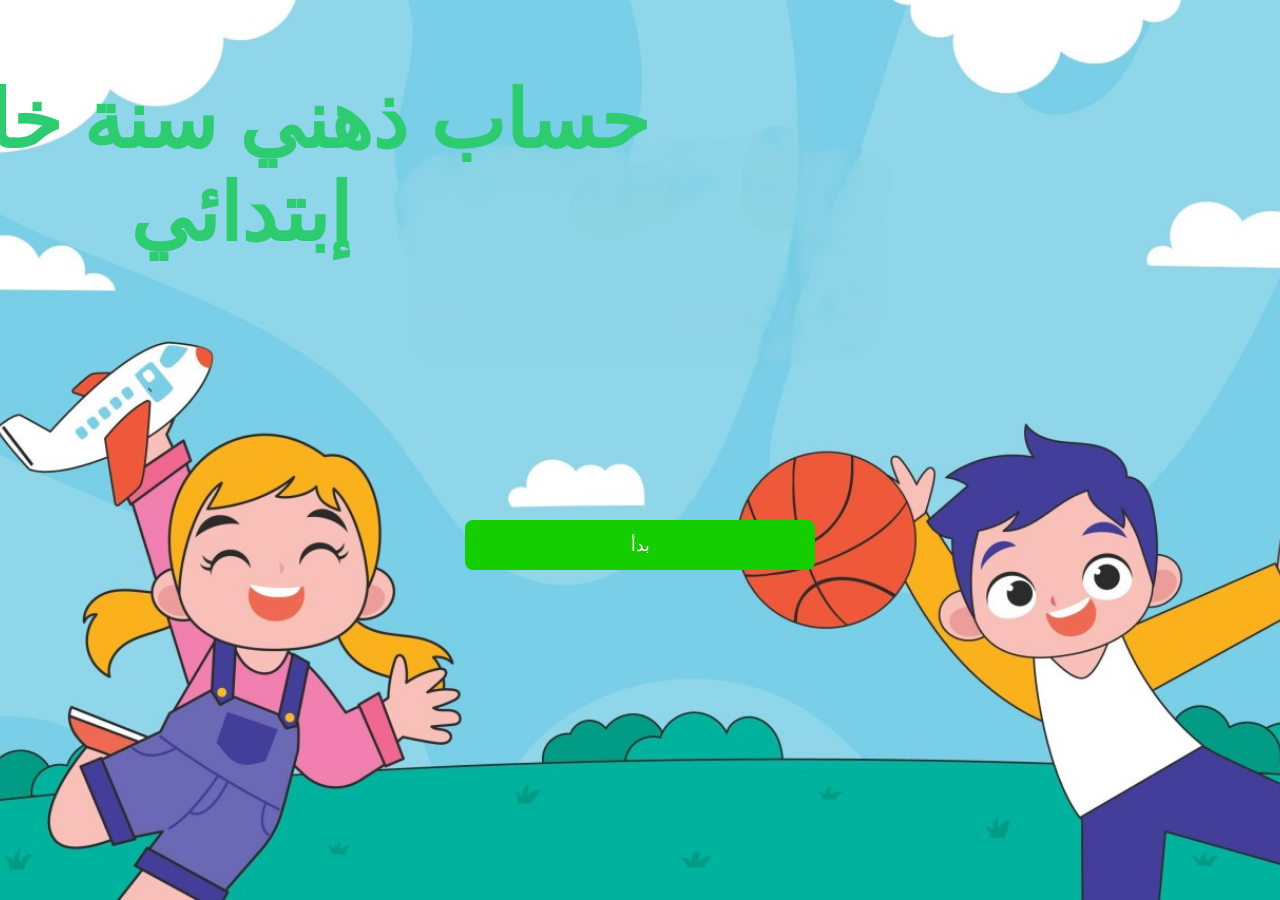
<file: index.html>
<!DOCTYPE html>
<html lang="en">
<head>
    <meta charset="UTF-8">
    <meta name="viewport" content="width=device-width, initial-scale=1.0">
    <title>Document</title>
    <link rel="stylesheet" href="style.css">
    <style>
      body {
        background-image: url('bg3.png');
        background-size: cover;
        background-repeat: no-repeat;
        background-position: center;
        margin: 0;
        padding: 0;
        min-height: 100vh; /* Change height to min-height */
        display: flex;
        flex-direction: column;
        align-items: center;
        justify-content: center;
        overflow: hidden; /* Prevent scrollbars */
    }
    
    h1 {
        font-size: 5rem;
        color: #2ecc71;
        text-align: center;
        animation: bounce 1s ease infinite alternate;
        font-family: 'Comic Sans MS', cursive, sans-serif;
        text-transform: uppercase;
        position: absolute;
        top: 20px;
        left: 50%;
        transform: translateX(-50%);
        z-index: 1;
        margin-left: -400px;
    }
    
    a {
        margin-top: 200px;
    }
    
    /* Media query for screens smaller than 600px (typical mobile devices) */
    @media screen and (max-width: 570px) {
        body {
            background-image: url('img.jpg');
            background-repeat: no-repeat;
            background-position: unset;
        }
        h1 {
            font-size: 2rem;
            margin-left: -136px;
        }
    }
    
    /* Keyframes for pulsating light effect */
    @keyframes pulse {
        0% {
            transform: translate(-50%, -50%) scale(0.9);
            opacity: 0.7;
        }
        50% {
            opacity: 0;
        }
        100% {
            transform: translate(-50%, -50%) scale(1.5);
            opacity: 0;
        }
    }
    
    /* Keyframes for bouncing effect */
    @keyframes bounce {
        0% {
            transform: translateY(0);
        }
        100% {
            transform: translateY(-10px);
        }
    }
    </style>
</head>
<body>
    <h1>حساب ذهني سنة خامسة إبتدائي</h1>
    <a href="page4.html">
        <button class="b2" onclick="play1()">
            بدأ 
           <div class="star-1">
              <svg
                xmlns="http://www.w3.org/2000/svg"
                xml:space="preserve"
                version="1.1"
                style="shape-rendering:geometricPrecision; text-rendering:geometricPrecision; image-rendering:optimizeQuality; fill-rule:evenodd; clip-rule:evenodd"
                viewBox="0 0 784.11 815.53"
                xmlns:xlink="http://www.w3.org/1999/xlink"
              >
                <defs></defs>
                <g id="Layer_x0020_1">
                  <metadata id="CorelCorpID_0Corel-Layer"></metadata>
                  <path
                    class="fil0"
                    d="M392.05 0c-20.9,210.08 -184.06,378.41 -392.05,407.78 207.96,29.37 371.12,197.68 392.05,407.74 20.93,-210.06 184.09,-378.37 392.05,-407.74 -207.98,-29.38 -371.16,-197.69 -392.06,-407.78z"
                  ></path>
                </g>
              </svg>
            </div>
            <div class="star-2">
              <svg
                xmlns="http://www.w3.org/2000/svg"
                xml:space="preserve"
                version="1.1"
                style="shape-rendering:geometricPrecision; text-rendering:geometricPrecision; image-rendering:optimizeQuality; fill-rule:evenodd; clip-rule:evenodd"
                viewBox="0 0 784.11 815.53"
                xmlns:xlink="http://www.w3.org/1999/xlink"
              >
                <defs></defs>
                <g id="Layer_x0020_1">
                  <metadata id="CorelCorpID_0Corel-Layer"></metadata>
                  <path
                    class="fil0"
                    d="M392.05 0c-20.9,210.08 -184.06,378.41 -392.05,407.78 207.96,29.37 371.12,197.68 392.05,407.74 20.93,-210.06 184.09,-378.37 392.05,-407.74 -207.98,-29.38 -371.16,-197.69 -392.06,-407.78z"
                  ></path>
                </g>
              </svg>
            </div>
            <div class="star-3">
              <svg
                xmlns="http://www.w3.org/2000/svg"
                xml:space="preserve"
                version="1.1"
                style="shape-rendering:geometricPrecision; text-rendering:geometricPrecision; image-rendering:optimizeQuality; fill-rule:evenodd; clip-rule:evenodd"
                viewBox="0 0 784.11 815.53"
                xmlns:xlink="http://www.w3.org/1999/xlink"
              >
                <defs></defs>
                <g id="Layer_x0020_1">
                  <metadata id="CorelCorpID_0Corel-Layer"></metadata>
                  <path
                    class="fil0"
                    d="M392.05 0c-20.9,210.08 -184.06,378.41 -392.05,407.78 207.96,29.37 371.12,197.68 392.05,407.74 20.93,-210.06 184.09,-378.37 392.05,-407.74 -207.98,-29.38 -371.16,-197.69 -392.06,-407.78z"
                  ></path>
                </g>
              </svg>
            </div>
            <div class="star-4">
              <svg
                xmlns="http://www.w3.org/2000/svg"
                xml:space="preserve"
                version="1.1"
                style="shape-rendering:geometricPrecision; text-rendering:geometricPrecision; image-rendering:optimizeQuality; fill-rule:evenodd; clip-rule:evenodd"
                viewBox="0 0 784.11 815.53"
                xmlns:xlink="http://www.w3.org/1999/xlink"
              >
                <defs></defs>
                <g id="Layer_x0020_1">
                  <metadata id="CorelCorpID_0Corel-Layer"></metadata>
                  <path
                    class="fil0"
                    d="M392.05 0c-20.9,210.08 -184.06,378.41 -392.05,407.78 207.96,29.37 371.12,197.68 392.05,407.74 20.93,-210.06 184.09,-378.37 392.05,-407.74 -207.98,-29.38 -371.16,-197.69 -392.06,-407.78z"
                  ></path>
                </g>
              </svg>
            </div>
            <div class="star-5">
              <svg
                xmlns="http://www.w3.org/2000/svg"
                xml:space="preserve"
                version="1.1"
                style="shape-rendering:geometricPrecision; text-rendering:geometricPrecision; image-rendering:optimizeQuality; fill-rule:evenodd; clip-rule:evenodd"
                viewBox="0 0 784.11 815.53"
                xmlns:xlink="http://www.w3.org/1999/xlink"
              >
                <defs></defs>
                <g id="Layer_x0020_1">
                  <metadata id="CorelCorpID_0Corel-Layer"></metadata>
                  <path
                    class="fil0"
                    d="M392.05 0c-20.9,210.08 -184.06,378.41 -392.05,407.78 207.96,29.37 371.12,197.68 392.05,407.74 20.93,-210.06 184.09,-378.37 392.05,-407.74 -207.98,-29.38 -371.16,-197.69 -392.06,-407.78z"
                  ></path>
                </g>
              </svg>
            </div>
            <div class="star-6">
              <svg
                xmlns="http://www.w3.org/2000/svg"
                xml:space="preserve"
                version="1.1"
                style="shape-rendering:geometricPrecision; text-rendering:geometricPrecision; image-rendering:optimizeQuality; fill-rule:evenodd; clip-rule:evenodd"
                viewBox="0 0 784.11 815.53"
                xmlns:xlink="http://www.w3.org/1999/xlink"
              >
                <defs></defs>
                <g id="Layer_x0020_1">
                  <metadata id="CorelCorpID_0Corel-Layer"></metadata>
                  <path
                    class="fil0"
                    d="M392.05 0c-20.9,210.08 -184.06,378.41 -392.05,407.78 207.96,29.37 371.12,197.68 392.05,407.74 20.93,-210.06 184.09,-378.37 392.05,-407.74 -207.98,-29.38 -371.16,-197.69 -392.06,-407.78z"
                  ></path>
                </g>
              </svg>
            </div>
          </button>    </a>
</body>
</html>
</file>
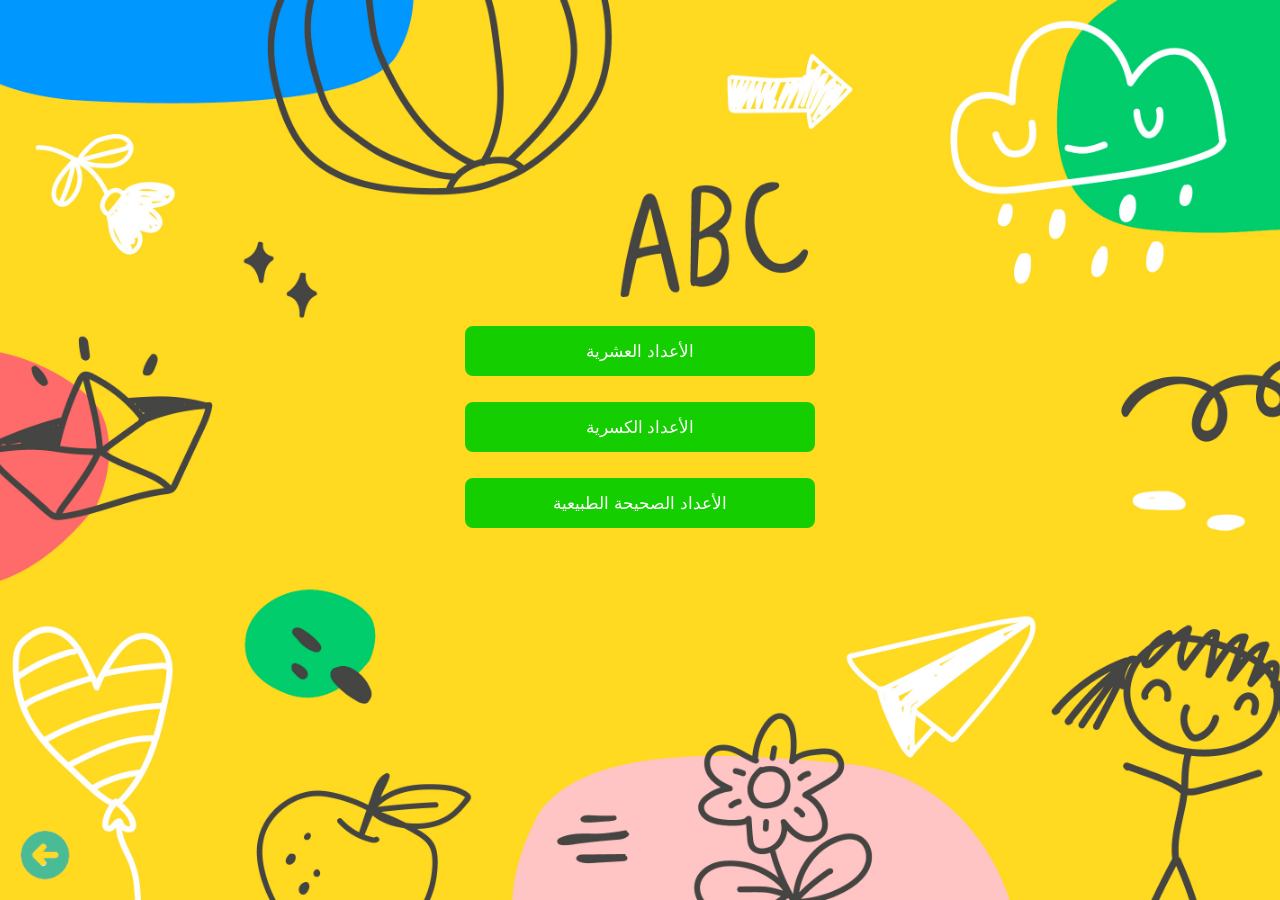
<file: page1.html>
<!DOCTYPE html>
<html lang="en">

<head>
    <meta charset="UTF-8">
    <meta name="viewport" content="width=device-width, initial-scale=1.0">
    <title>Document</title>
    <link rel="stylesheet" href="style.css">
    <style>
        body {
            background-image: url('bg2.jpg');
            background-size: cover;
            background-repeat: no-repeat;
            background-position: center;
            margin: 0;
            padding: 0;
            height: 100vh;
        }

        .message-container {
            position: fixed;
            top: calc(50% + 50px);
            left: 50%;
            transform: translate(-50%, -50%);
            background-color: rgba(255, 255, 255, 0.9);
            border-radius: 10px;
            padding: 30px;
            box-shadow: 0 0 20px rgba(0, 0, 0, 0.3);
            z-index: 1000;
            width: 80%;
            text-align: center;
            opacity: 0;
            animation: fadeIn 0.5s ease forwards;
        }

        .message {
            font-size: 22px;
            line-height: 1.6;
            color: #ff7f50;
            font-family: 'Segoe UI', Tahoma, Geneva, Verdana, sans-serif;
            align-content: center;
            text-align: center;
        }

        .message span {
            display: block;
            font-size: 18px;
            color: #333;
            margin-top: 20px;
            font-weight: bold;
        }

        .close-button {
            position: absolute;
            top: 30px;
            right: 30px;
            background-color: #ff7f50;
            color: white;
            border: none;
            border-radius: 50%;
            width: 40px;
            height: 40px;
            cursor: pointer;
            font-size: 20px;
            z-index: 1001;
        }

        @keyframes fadeIn {
            from {
                opacity: 0;
            }

            to {
                opacity: 1;
            }
        }
        .a {
    position: fixed;
    top: 50%;
    left: 50%;
    transform: translate(-50%, -50%);
    text-align: center;
}
    </style>
</head>

<body>
    <button class="bottom-left-element" style="background-color: transparent;border-color: transparent;" onclick="goBack()">
        <img style="width: 50px;height: 50px;" class="bottom-left-element" src="flech.png" alt="">    
    </button>
    <div class="a">
        <button class="b" onclick="showDecimalMessage()">
            الأعداد العشرية
            <div class="star-1">
                <svg xmlns="http://www.w3.org/2000/svg" xml:space="preserve" version="1.1"
                    style="shape-rendering:geometricPrecision; text-rendering:geometricPrecision; image-rendering:optimizeQuality; fill-rule:evenodd; clip-rule:evenodd"
                    viewBox="0 0 784.11 815.53" xmlns:xlink="http://www.w3.org/1999/xlink">
                    <defs></defs>
                    <g id="Layer_x0020_1">
                        <metadata id="CorelCorpID_0Corel-Layer"></metadata>
                        <path class="fil0"
                            d="M392.05 0c-20.9,210.08 -184.06,378.41 -392.05,407.78 207.96,29.37 371.12,197.68 392.05,407.74 20.93,-210.06 184.09,-378.37 392.05,-407.74 -207.98,-29.38 -371.16,-197.69 -392.06,-407.78z">
                        </path>
                    </g>
                </svg>
            </div>
            <div class="star-2">
                <svg xmlns="http://www.w3.org/2000/svg" xml:space="preserve" version="1.1"
                    style="shape-rendering:geometricPrecision; text-rendering:geometricPrecision; image-rendering:optimizeQuality; fill-rule:evenodd; clip-rule:evenodd"
                    viewBox="0 0 784.11 815.53" xmlns:xlink="http://www.w3.org/1999/xlink">
                    <defs></defs>
                    <g id="Layer_x0020_1">
                        <metadata id="CorelCorpID_0Corel-Layer"></metadata>
                        <path class="fil0"
                            d="M392.05 0c-20.9,210.08 -184.06,378.41 -392.05,407.78 207.96,29.37 371.12,197.68 392.05,407.74 20.93,-210.06 184.09,-378.37 392.05,-407.74 -207.98,-29.38 -371.16,-197.69 -392.06,-407.78z">
                        </path>
                    </g>
                </svg>
            </div>
            <div class="star-3">
                <svg xmlns="http://www.w3.org/2000/svg" xml:space="preserve" version="1.1"
                    style="shape-rendering:geometricPrecision; text-rendering:geometricPrecision; image-rendering:optimizeQuality; fill-rule:evenodd; clip-rule:evenodd"
                    viewBox="0 0 784.11 815.53" xmlns:xlink="http://www.w3.org/1999/xlink">
                    <defs></defs>
                    <g id="Layer_x0020_1">
                        <metadata id="CorelCorpID_0Corel-Layer"></metadata>
                        <path class="fil0"
                            d="M392.05 0c-20.9,210.08 -184.06,378.41 -392.05,407.78 207.96,29.37 371.12,197.68 392.05,407.74 20.93,-210.06 184.09,-378.37 392.05,-407.74 -207.98,-29.38 -371.16,-197.69 -392.06,-407.78z">
                        </path>
                    </g>
                </svg>
            </div>
            <div class="star-4">
                <svg xmlns="http://www.w3.org/2000/svg" xml:space="preserve" version="1.1"
                    style="shape-rendering:geometricPrecision; text-rendering:geometricPrecision; image-rendering:optimizeQuality; fill-rule:evenodd; clip-rule:evenodd"
                    viewBox="0 0 784.11 815.53" xmlns:xlink="http://www.w3.org/1999/xlink">
                    <defs></defs>
                    <g id="Layer_x0020_1">
                        <metadata id="CorelCorpID_0Corel-Layer"></metadata>
                        <path class="fil0"
                            d="M392.05 0c-20.9,210.08 -184.06,378.41 -392.05,407.78 207.96,29.37 371.12,197.68 392.05,407.74 20.93,-210.06 184.09,-378.37 392.05,-407.74 -207.98,-29.38 -371.16,-197.69 -392.06,-407.78z">
                          </path>
                      </g>
                  </svg>
              </div>
              <div class="star-5">
                  <svg xmlns="http://www.w3.org/2000/svg" xml:space="preserve" version="1.1"
                      style="shape-rendering:geometricPrecision; text-rendering:geometricPrecision; image-rendering:optimizeQuality; fill-rule:evenodd; clip-rule:evenodd"
                      viewBox="0 0 784.11 815.53" xmlns:xlink="http://www.w3.org/1999/xlink">
                      <defs></defs>
                      <g id="Layer_x0020_1">
                          <metadata id="CorelCorpID_0Corel-Layer"></metadata>
                          <path class="fil0"
                              d="M392.05 0c-20.9,210.08 -184.06,378.41 -392.05,407.78 207.96,29.37 371.12,197.68 392.05,407.74 20.93,-210.06 184.09,-378.37 392.05,-407.74 -207.98,-29.38 -371.16,-197.69 -392.06,-407.78z">
                          </path>
                      </g>
                  </svg>
              </div>
              <div class="star-6">
                  <svg xmlns="http://www.w3.org/2000/svg" xml:space="preserve" version="1.1"
                      style="shape-rendering:geometricPrecision; text-rendering:geometricPrecision; image-rendering:optimizeQuality; fill-rule:evenodd; clip-rule:evenodd"
                      viewBox="0 0 784.11 815.53" xmlns:xlink="http://www.w3.org/1999/xlink">
                      <defs></defs>
                      <g id="Layer_x0020_1">
                          <metadata id="CorelCorpID_0Corel-Layer"></metadata>
                          <path class="fil0"
                              d="M392.05 0c-20.9,210.08 -184.06,378.41 -392.05,407.78 207.96,29.37 371.12,197.68 392.05,407.74 20.93,-210.06 184.09,-378.37 392.05,-407.74 -207.98,-29.38 -371.16,-197.69 -392.06,-407.78z">
                          </path>
                      </g>
                  </svg>
              </div>
          </button>
          <br> <br><br>
          <button class="b" onclick="showFractionMessage()">
              الأعداد الكسرية
              <div class="star-1">
                  <svg xmlns="http://www.w3.org/2000/svg" xml:space="preserve" version="1.1"
                      style="shape-rendering:geometricPrecision; text-rendering:geometricPrecision; image-rendering:optimizeQuality; fill-rule:evenodd; clip-rule:evenodd"
                      viewBox="0 0 784.11 815.53" xmlns:xlink="http://www.w3.org/1999/xlink">
                      <defs></defs>
                      <g id="Layer_x0020_1">
                          <metadata id="CorelCorpID_0Corel-Layer"></metadata>
                          <path class="fil0"
                              d="M392.05 0c-20.9,210.08 -184.06,378.41 -392.05,407.78 207.96,29.37 371.12,197.68 392.05,407.74 20.93,-210.06 184.09,-378.37 392.05,-407.74 -207.98,-29.38 -371.16,-197.69 -392.06,-407.78z">
                          </path>
                      </g>
                  </svg>
              </div>
              <div class="star-2">
                  <svg xmlns="http://www.w3.org/2000/svg" xml:space="preserve" version="1.1"
                      style="shape-rendering:geometricPrecision; text-rendering:geometricPrecision; image-rendering:optimizeQuality; fill-rule:evenodd; clip-rule:evenodd"
                      viewBox="0 0 784.11 815.53" xmlns:xlink="http://www.w3.org/1999/xlink">
                      <defs></defs>
                      <g id="Layer_x0020_1">
                          <metadata id="CorelCorpID_0Corel-Layer"></metadata>
                          <path class="fil0"
                              d="M392.05 0c-20.9,210.08 -184.06,378.41 -392.05,407.78 207.96,29.37 371.12,197.68 392.05,407.74 20.93,-210.06 184.09,-378.37 392.05,-407.74 -207.98,-29.38 -371.16,-197.69 -392.06,-407.78z">
                          </path>
                      </g>
                  </svg>
              </div>
              <div class="star-3">
                  <svg xmlns="http://www.w3.org/2000/svg" xml:space="preserve" version="1.1"
                      style="shape-rendering:geometricPrecision; text-rendering:geometricPrecision; image-rendering:optimizeQuality; fill-rule:evenodd; clip-rule:evenodd"
                      viewBox="0 0 784.11 815.53" xmlns:xlink="http://www.w3.org/1999/xlink">
                      <defs></defs>
                      <g id="Layer_x0020_1">
                          <metadata id="CorelCorpID_0Corel-Layer"></metadata>
                          <path class="fil0"
                              d="M392.05 0c-20.9,210.08 -184.06,378.41 -392.05,407.78 207.96,29.37 371.12,197.68 392.05,407.74 20.93,-210.06 184.09,-378.37 392.05,-407.74 -207.98,-29.38 -371.16,-197.69 -392.06,-407.78z">
                          </path>
                      </g>
                  </svg>
              </div>
              <div class="star-4">
                <svg xmlns="http://www.w3.org/2000/svg" xml:space="preserve" version="1.1"
                          style="shape-rendering:geometricPrecision; text-rendering:geometricPrecision; image-rendering:optimizeQuality; fill-rule:evenodd; clip-rule:evenodd"
                          viewBox="0 0 784.11 815.53" xmlns:xlink="http://www.w3.org/1999/xlink">
                          <defs></defs>
                          <g id="Layer_x0020_1">
                              <metadata id="CorelCorpID_0Corel-Layer"></metadata>
                              <path class="fil0"
                                  d="M392.05 0c-20.9,210.08 -184.06,378.41 -392.05,407.78 207.96,29.37 371.12,197.68 392.05,407.74 20.93,-210.06 184.09,-378.37 392.05,-407.74 -207.98,-29.38 -371.16,-197.69 -392.06,-407.78z">
                              </path>
                          </g>
                      </svg>
                  </div>
                  <div class="star-5">
                      <svg xmlns="http://www.w3.org/2000/svg" xml:space="preserve" version="1.1"
                          style="shape-rendering:geometricPrecision; text-rendering:geometricPrecision; image-rendering:optimizeQuality; fill-rule:evenodd; clip-rule:evenodd"
                          viewBox="0 0 784.11 815.53" xmlns:xlink="http://www.w3.org/1999/xlink">
                          <defs></defs>
                          <g id="Layer_x0020_1">
                              <metadata id="CorelCorpID_0Corel-Layer"></metadata>
                              <path class="fil0"
                                  d="M392.05 0c-20.9,210.08 -184.06,378.41 -392.05,407.78 207.96,29.37 371.12,197.68 392.05,407.74 20.93,-210.06 184.09,-378.37 392.05,-407.74 -207.98,-29.38 -371.16,-197.69 -392.06,-407.78z">
                              </path>
                          </g>
                      </svg>
                  </div>
                  <div class="star-6">
                      <svg xmlns="http://www.w3.org/2000/svg" xml:space="preserve" version="1.1"
                          style="shape-rendering:geometricPrecision; text-rendering:geometricPrecision; image-rendering:optimizeQuality; fill-rule:evenodd; clip-rule:evenodd"
                          viewBox="0 0 784.11 815.53" xmlns:xlink="http://www.w3.org/1999/xlink">
                          <defs></defs>
                          <g id="Layer_x0020_1">
                              <metadata id="CorelCorpID_0Corel-Layer"></metadata>
                              <path class="fil0"
                                  d="M392.05 0c-20.9,210.08 -184.06,378.41 -392.05,407.78 207.96,29.37 371.12,197.68 392.05,407.74 20.93,-210.06 184.09,-378.37 392.05,-407.74 -207.98,-29.38 -371.16,-197.69 -392.06,-407.78z">
                              </path>
                          </g>
                      </svg>
                  </div>
              </button><br><br><br>
              <button class="b" onclick="showFractionMessage()">
                الأعداد الصحيحة الطبيعية
                <div class="star-1">
                    <svg xmlns="http://www.w3.org/2000/svg" xml:space="preserve" version="1.1"
                        style="shape-rendering:geometricPrecision; text-rendering:geometricPrecision; image-rendering:optimizeQuality; fill-rule:evenodd; clip-rule:evenodd"
                        viewBox="0 0 784.11 815.53" xmlns:xlink="http://www.w3.org/1999/xlink">
                        <defs></defs>
                        <g id="Layer_x0020_1">
                            <metadata id="CorelCorpID_0Corel-Layer"></metadata>
                            <path class="fil0"
                                d="M392.05 0c-20.9,210.08 -184.06,378.41 -392.05,407.78 207.96,29.37 371.12,197.68 392.05,407.74 20.93,-210.06 184.09,-378.37 392.05,-407.74 -207.98,-29.38 -371.16,-197.69 -392.06,-407.78z">
                            </path>
                        </g>
                    </svg>
                </div>
                <div class="star-2">
                    <svg xmlns="http://www.w3.org/2000/svg" xml:space="preserve" version="1.1"
                        style="shape-rendering:geometricPrecision; text-rendering:geometricPrecision; image-rendering:optimizeQuality; fill-rule:evenodd; clip-rule:evenodd"
                        viewBox="0 0 784.11 815.53" xmlns:xlink="http://www.w3.org/1999/xlink">
                        <defs></defs>
                        <g id="Layer_x0020_1">
                            <metadata id="CorelCorpID_0Corel-Layer"></metadata>
                            <path class="fil0"
                                d="M392.05 0c-20.9,210.08 -184.06,378.41 -392.05,407.78 207.96,29.37 371.12,197.68 392.05,407.74 20.93,-210.06 184.09,-378.37 392.05,-407.74 -207.98,-29.38 -371.16,-197.69 -392.06,-407.78z">
                            </path>
                        </g>
                    </svg>
                </div>
                <div class="star-3">
                    <svg xmlns="http://www.w3.org/2000/svg" xml:space="preserve" version="1.1"
                        style="shape-rendering:geometricPrecision; text-rendering:geometricPrecision; image-rendering:optimizeQuality; fill-rule:evenodd; clip-rule:evenodd"
                        viewBox="0 0 784.11 815.53" xmlns:xlink="http://www.w3.org/1999/xlink">
                        <defs></defs>
                        <g id="Layer_x0020_1">
                            <metadata id="CorelCorpID_0Corel-Layer"></metadata>
                            <path class="fil0"
                                d="M392.05 0c-20.9,210.08 -184.06,378.41 -392.05,407.78 207.96,29.37 371.12,197.68 392.05,407.74 20.93,-210.06 184.09,-378.37 392.05,-407.74 -207.98,-29.38 -371.16,-197.69 -392.06,-407.78z">
                            </path>
                        </g>
                    </svg>
                </div>
                <div class="star-4">
                  <svg xmlns="http://www.w3.org/2000/svg" xml:space="preserve" version="1.1"
                            style="shape-rendering:geometricPrecision; text-rendering:geometricPrecision; image-rendering:optimizeQuality; fill-rule:evenodd; clip-rule:evenodd"
                            viewBox="0 0 784.11 815.53" xmlns:xlink="http://www.w3.org/1999/xlink">
                            <defs></defs>
                            <g id="Layer_x0020_1">
                                <metadata id="CorelCorpID_0Corel-Layer"></metadata>
                                <path class="fil0"
                                    d="M392.05 0c-20.9,210.08 -184.06,378.41 -392.05,407.78 207.96,29.37 371.12,197.68 392.05,407.74 20.93,-210.06 184.09,-378.37 392.05,-407.74 -207.98,-29.38 -371.16,-197.69 -392.06,-407.78z">
                                </path>
                            </g>
                        </svg>
                    </div>
                    <div class="star-5">
                        <svg xmlns="http://www.w3.org/2000/svg" xml:space="preserve" version="1.1"
                            style="shape-rendering:geometricPrecision; text-rendering:geometricPrecision; image-rendering:optimizeQuality; fill-rule:evenodd; clip-rule:evenodd"
                            viewBox="0 0 784.11 815.53" xmlns:xlink="http://www.w3.org/1999/xlink">
                            <defs></defs>
                            <g id="Layer_x0020_1">
                                <metadata id="CorelCorpID_0Corel-Layer"></metadata>
                                <path class="fil0"
                                    d="M392.05 0c-20.9,210.08 -184.06,378.41 -392.05,407.78 207.96,29.37 371.12,197.68 392.05,407.74 20.93,-210.06 184.09,-378.37 392.05,-407.74 -207.98,-29.38 -371.16,-197.69 -392.06,-407.78z">
                                </path>
                            </g>
                        </svg>
                    </div>
                    <div class="star-6">
                        <svg xmlns="http://www.w3.org/2000/svg" xml:space="preserve" version="1.1"
                            style="shape-rendering:geometricPrecision; text-rendering:geometricPrecision; image-rendering:optimizeQuality; fill-rule:evenodd; clip-rule:evenodd"
                            viewBox="0 0 784.11 815.53" xmlns:xlink="http://www.w3.org/1999/xlink">
                            <defs></defs>
                            <g id="Layer_x0020_1">
                                <metadata id="CorelCorpID_0Corel-Layer"></metadata>
                                <path class="fil0"
                                    d="M392.05 0c-20.9,210.08 -184.06,378.41 -392.05,407.78 207.96,29.37 371.12,197.68 392.05,407.74 20.93,-210.06 184.09,-378.37 392.05,-407.74 -207.98,-29.38 -371.16,-197.69 -392.06,-407.78z">
                                </path>
                            </g>
                        </svg>
                    </div>
                </button><br><br><br>


          </div>
      </div>

      <script>
          function goBack() {
              window.history.back();
          }

          function showDecimalMessage() {
              const messageContainer = document.createElement('div');
              messageContainer.classList.add('message-container');
              messageContainer.innerHTML = `
                  <div class="message">
                      <p>الأعداد العشرية</p>
                      <span>مجموع عددين عشريين <br>
الفرق بين عددين عشريين\n<br>
الفرق بين عدد عشري و عدد صحيح طبيعي \n<br>
مكمل عدد عشري \<br>
جذاء عددين أحدهما عشري و الأخر 10 .أو 100 أو \n1000<br>
جذاء عددين أحدهما عشري و الأخر 0,1 و 0,01 أو 0,001</span><br>
<a href="page3.html">
                <button class="b" >
                    لنلعب الأن
                    <div class="star-1">
                        <svg xmlns="http://www.w3.org/2000/svg" xml:space="preserve" version="1.1"
                            style="shape-rendering:geometricPrecision; text-rendering:geometricPrecision; image-rendering:optimizeQuality; fill-rule:evenodd; clip-rule:evenodd"
                            viewBox="0 0 784.11 815.53" xmlns:xlink="http://www.w3.org/1999/xlink">
                            <defs></defs>
                            <g id="Layer_x0020_1">
                                <metadata id="CorelCorpID_0Corel-Layer"></metadata>
                                <path class="fil0"
                                    d="M392.05 0c-20.9,210.08 -184.06,378.41 -392.05,407.78 207.96,29.37 371.12,197.68 392.05,407.74 20.93,-210.06 184.09,-378.37 392.05,-407.74 -207.98,-29.38 -371.16,-197.69 -392.06,-407.78z">
                                </path>
                            </g>
                        </svg>
                    </div>
                    <div class="star-2">
                        <svg xmlns="http://www.w3.org/2000/svg" xml:space="preserve" version="1.1"
                            style="shape-rendering:geometricPrecision; text-rendering:geometricPrecision; image-rendering:optimizeQuality; fill-rule:evenodd; clip-rule:evenodd"
                            viewBox="0 0 784.11 815.53" xmlns:xlink="http://www.w3.org/1999/xlink">
                            <defs></defs>
                            <g id="Layer_x0020_1">
                                <metadata id="CorelCorpID_0Corel-Layer"></metadata>
                                <path class="fil0"
                                    d="M392.05 0c-20.9,210.08 -184.06,378.41 -392.05,407.78 207.96,29.37 371.12,197.68 392.05,407.74 20.93,-210.06 184.09,-378.37 392.05,-407.74 -207.98,-29.38 -371.16,-197.69 -392.06,-407.78z">
                                </path>
                            </g>
                        </svg>
                    </div>
                    <div class="star-3">
                        <svg xmlns="http://www.w3.org/2000/svg" xml:space="preserve" version="1.1"
                            style="shape-rendering:geometricPrecision; text-rendering:geometricPrecision; image-rendering:optimizeQuality; fill-rule:evenodd; clip-rule:evenodd"
                            viewBox="0 0 784.11 815.53" xmlns:xlink="http://www.w3.org/1999/xlink">
                            <defs></defs>
                            <g id="Layer_x0020_1">
                                <metadata id="CorelCorpID_0Corel-Layer"></metadata>
                                <path class="fil0"
                                    d="M392.05 0c-20.9,210.08 -184.06,378.41 -392.05,407.78 207.96,29.37 371.12,197.68 392.05,407.74 20.93,-210.06 184.09,-378.37 392.05,-407.74 -207.98,-29.38 -371.16,-197.69 -392.06,-407.78z">
                                </path>
                            </g>
                        </svg>
                    </div>
                    <div class="star-4">
                        <svg xmlns="http://www.w3.org/2000/svg" xml:space="preserve" version="1.1"
                            style="shape-rendering:geometricPrecision; text-rendering:geometricPrecision; image-rendering:optimizeQuality; fill-rule:evenodd; clip-rule:evenodd"
                            viewBox="0 0 784.11 815.53" xmlns:xlink="http://www.w3.org/1999/xlink">
                            <defs></defs>
                            <g id="Layer_x0020_1">
                                <metadata id="CorelCorpID_0Corel-Layer"></metadata>
                                <path class="fil0"
                                    d="M392.05 0c-20.9,210.08 -184.06,378.41 -392.05,407.78 207.96,29.37 371.12,197.68 392.05,407.74 20.93,-210.06 184.09,-378.37 392.05,-407.74 -207.98,-29.38 -371.16,-197.69 -392.06,-407.78z">
                                  </path>
                              </g>
                          </svg>
                      </div>
                      <div class="star-5">
                          <svg xmlns="http://www.w3.org/2000/svg" xml:space="preserve" version="1.1"
                              style="shape-rendering:geometricPrecision; text-rendering:geometricPrecision; image-rendering:optimizeQuality; fill-rule:evenodd; clip-rule:evenodd"
                              viewBox="0 0 784.11 815.53" xmlns:xlink="http://www.w3.org/1999/xlink">
                              <defs></defs>
                              <g id="Layer_x0020_1">
                                  <metadata id="CorelCorpID_0Corel-Layer"></metadata>
                                  <path class="fil0"
                                      d="M392.05 0c-20.9,210.08 -184.06,378.41 -392.05,407.78 207.96,29.37 371.12,197.68 392.05,407.74 20.93,-210.06 184.09,-378.37 392.05,-407.74 -207.98,-29.38 -371.16,-197.69 -392.06,-407.78z">
                                  </path>
                              </g>
                          </svg>
                      </div>
                      <div class="star-6">
                          <svg xmlns="http://www.w3.org/2000/svg" xml:space="preserve" version="1.1"
                              style="shape-rendering:geometricPrecision; text-rendering:geometricPrecision; image-rendering:optimizeQuality; fill-rule:evenodd; clip-rule:evenodd"
                              viewBox="0 0 784.11 815.53" xmlns:xlink="http://www.w3.org/1999/xlink">
                              <defs></defs>
                              <g id="Layer_x0020_1">
                                  <metadata id="CorelCorpID_0Corel-Layer"></metadata>
                                  <path class="fil0"
                                      d="M392.05 0c-20.9,210.08 -184.06,378.41 -392.05,407.78 207.96,29.37 371.12,197.68 392.05,407.74 20.93,-210.06 184.09,-378.37 392.05,-407.74 -207.98,-29.38 -371.16,-197.69 -392.06,-407.78z">
                                  </path>
                              </g>
                          </svg>
                      </div>
                  </button></a>
                  </div>
                  <button class="close-button" onclick="closeMessage()">X</button>
                  
              `;
              document.body.appendChild(messageContainer);
          }

          

          function closeMessage() {
              const messageContainer = document.querySelector('.message-container');
              messageContainer.remove();
          }
      </script>
  </body>

  </html>
</file>
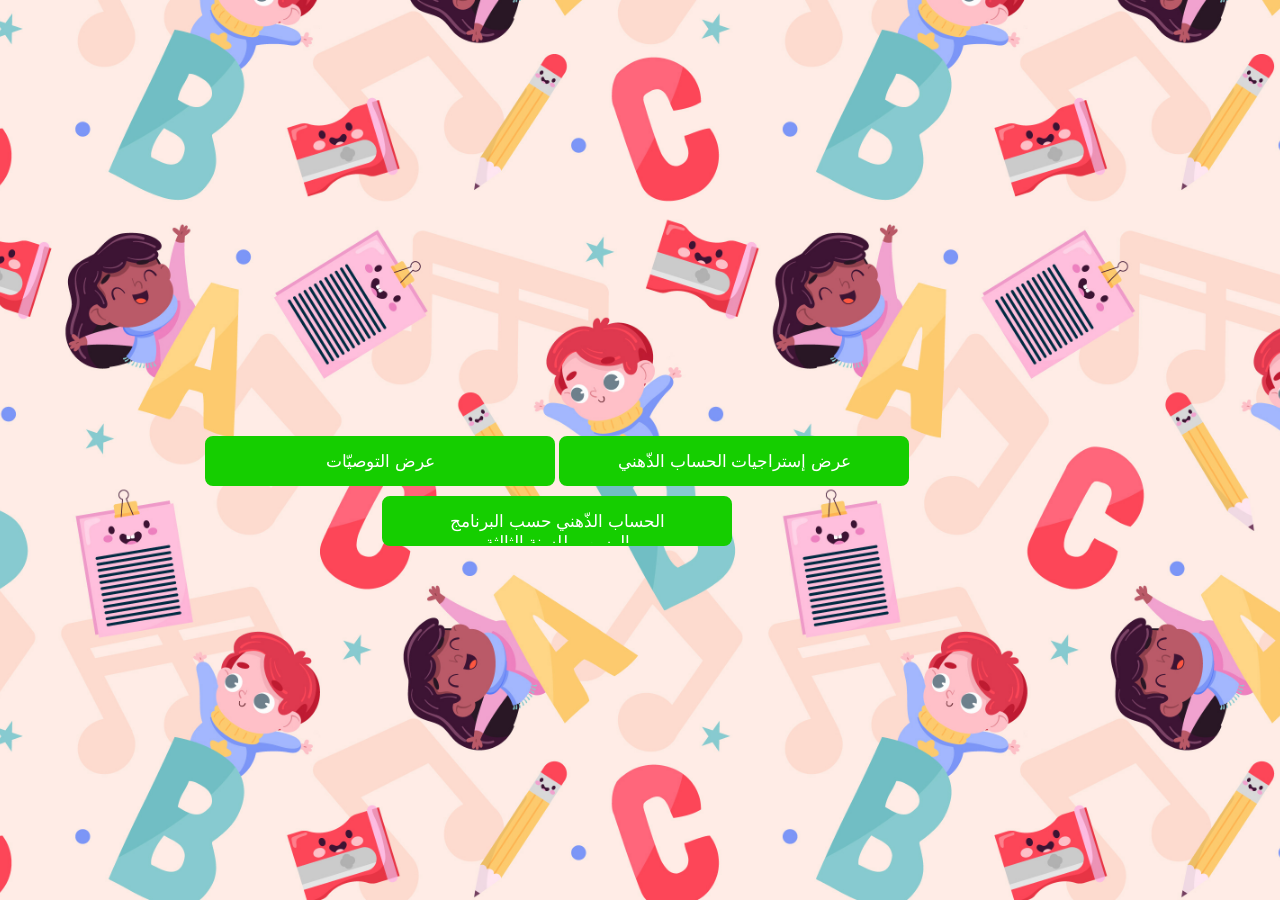
<file: page2.html>
<!DOCTYPE html>
<html lang="en">
<head>
    <meta charset="UTF-8">
    <meta name="viewport" content="width=device-width, initial-scale=1.0">
    <title>Document</title>
    <style>
        body {
            background-image: url('bg1.jpg');
            background-size: cover;
            background-repeat: no-repeat;
            background-position: center;
            margin: 0;
            padding: 0;
            min-height: 100vh;
            display: flex;
            justify-content: center;
            align-items: center;
        }

        .c1 {
            text-align: center;
        }

        .b {
            font-size: 24px;
            padding: 20px 40px;
            border: none;
            background-color: #ff7f50;
            color: white;
            border-radius: 10px;
            cursor: pointer;
            margin-bottom: 20px;
            position: relative;
            overflow: hidden;
            transition: background-color 0.3s ease;
        }

        .b:hover {
            background-color: #ff6347;
        }

        .message-container {
            position: fixed;
            top: calc(50% + 50px);
            left: 50%;
            transform: translate(-50%, -50%);
            background-color: rgba(255, 255, 255, 0.9);
            border-radius: 10px;
            padding: 30px;
            box-shadow: 0 0 20px rgba(0, 0, 0, 0.3);
            z-index: 1000;
            width: 80%;
            text-align: center;
            opacity: 0;
            animation: fadeIn 0.5s ease forwards;
        }

        .message {
            font-size: 22px;
            line-height: 1.6;
            color: #ff7f50;
            font-family: 'Segoe UI', Tahoma, Geneva, Verdana, sans-serif;
            margin-bottom: 20px;
        }

        .message span {
            display: block;
            font-size: 18px;
            color: #333;
            margin-top: 20px;
            font-weight: bold;
        }

        .close-button {
            position: absolute;
            top: 30px;
            right: 30px;
            background-color: #ff7f50;
            color: white;
            border: none;
            border-radius: 50%;
            width: 40px;
            height: 40px;
            cursor: pointer;
            font-size: 20px;
            z-index: 1001;
        }

        
        @media screen and (max-width: 570px) {
            .b {
                position: relative;
                padding: 10px 25px; /* Adjust padding for smaller screens */
            }
            .c1 {
                padding-left: 0px !important;
                margin-left: 0px !important;
            }
            .message-container {
                width: 90%; /* Adjust width for smaller screens */
            }
        }
        
        @keyframes fadeIn {
            from {
                opacity: 0;
            }
            to {
                opacity: 1;
            }
        }

        .slideshow-container {
            display: none;
            position: fixed;
            top: 0;
            left: 0;
            width: 100%;
            height: 100%;
            background-color: rgba(0, 0, 0, 0.9);
            z-index: 1000;
        }

        .slide-img {
            display: block;
            margin: auto;
            max-width: 90%;
            max-height: 90%;
            position: absolute;
            top: 50%;
            left: 50%;
            transform: translate(-50%, -50%);
            transition: transform 0.5s ease;
        }

        .slideshow-container.show {
            display: block;
        }

        .slideshow-container.show .slide-img {
            max-width: 100%;
            max-height: 100%;
            cursor: zoom-out;
        }

        .slideshow-container.show .slide-img:hover {
            transform: scale(1.2);
        }

        .prev, .next {
            position: absolute;
            top: 50%;
            transform: translateY(-50%);
            cursor: pointer;
            background-color: rgba(0, 0, 0, 0.5);
            color: #fff;
            padding: 10px;
            border: none;
            border-radius: 50%;
            z-index: 1001;
            width: 60px;
            height: 60px;
        }

        .prev {
            left: 20px;
        }

        .next {
            right: 20px;
        }
        .c1{
          align-content: center;
          text-align: center;
          margin-left: -500px;
        }
    </style>
    <link rel="stylesheet" href="style.css">
</head>
<body>
    <div>
    <div class="c1">
        <button class="b" onclick="showFirstMessage()">عرض التوصيّات</button>
        <button class="b" onclick="showSecondMessage()">عرض إستراجيات الحساب الذّهني</button>
        <button class="b" onclick="showImages()"> الحساب الذّهني حسب البرنامج الرسمي للسنة الثالثة</button>
    </div>

    <div class="message-container" id="m1" style="display: none;">
        <button class="close-button" onclick="hideMessage('m1')">X</button>
        <div class="message">
            على المعلّم الاستناد إلى جملة من التوصيّات لجعل نشاط الحساب الذّهني أكثر متعة كالاعتماد على 
            <span >
                التطبيقات التفاعلية: إنّ استخدام التطبيقات يعزز مهارات الحساب الذّهني بشكل فعّال. <br>
                دمج الهواتف الذكية: فدمج الهواتف الذكيّة و الحواسيب في نشاط الحساب الذّهني يزيد من دافعية المتعلّمين كما يجعل عمليّة التعلّم أكثر تفاعلية. <br>
                الألعاب التعليمية ذات المحتوى المتحرك: فهي تشجع الأطفال على تعلّم الحساب الذّهني من خلال ألعاب تعليمية، رسوم متحركة، وكتب تفاعليّة لجعل عملية التعلّم شيّقة ومناسبة لأعمارهم بالإضافة إلى شدّ انتباههم. <br>
                لكن من الضروري مراقبة التلاميذ أثناء إنجاز التمارين و توعيتهم بم

                ضار و منافع هذه الوسائل الحديثة حتى يُحسنوا استعمالها.
            </span>
            </div>
            </div>
            <div class="slideshow-container" id="m2" style="display: none;">
                <button class="close-button" onclick="hideMessage('m2')">X</button>
                <img class="slide-img" style="width: 500px;height: 500px;" src="Mental Calculation.png">

            </div>
            
            <div class="slideshow-container" id="slideshow">
                <button class="close-button" onclick="hideSlideshow()">X</button>
                <img class="slide-img" src="3.jpg">
                <img class="slide-img" src="4.jpg">
                <button class="prev" onclick="plusSlides(-1)">&#10094;</button>
                <button class="next" onclick="plusSlides(1)">&#10095;</button>
            </div>
            </div>
            <script>
                var slideIndex = 1;
                showSlides(slideIndex);
            
                function plusSlides(n) {
                    showSlides(slideIndex += n);
                }
            
                function currentSlide(n) {
                    showSlides(slideIndex = n);
                }
            
                function showSlides(n) {
                    var i;
                    var slides = document.getElementsByClassName("slide-img");
                    if (n > slides.length) {slideIndex = 1}
                    if (n < 1) {slideIndex = slides.length}
                    for (i = 0; i < slides.length; i++) {
                        slides[i].style.display = "none";
                    }
                    slides[slideIndex-1].style.display = "block";
                }
            
                function showFirstMessage() {
                    document.getElementById("m1").style.display = "block";
                    document.getElementById("m2").style.display = "none";
                    document.getElementById("slideshow").style.display = "none";
                }
            
                function showSecondMessage() {
                    document.getElementById("m1").style.display = "none";
                    document.getElementById("m2").style.display = "block";
                    document.getElementById("slideshow").style.display = "none";
                }
            
                function hideMessage(id) {
                    document.getElementById(id).style.display = "none";
                }
            
                function showImages() {
                    document.getElementById("m1").style.display = "none";
                    document.getElementById("m2").style.display = "none";
                    document.getElementById("slideshow").style.display = "block";
                }
            
                function hideSlideshow() {
                    document.getElementById("slideshow").style.display = "none";
                }
            </script>
</body>
</html>
</file>
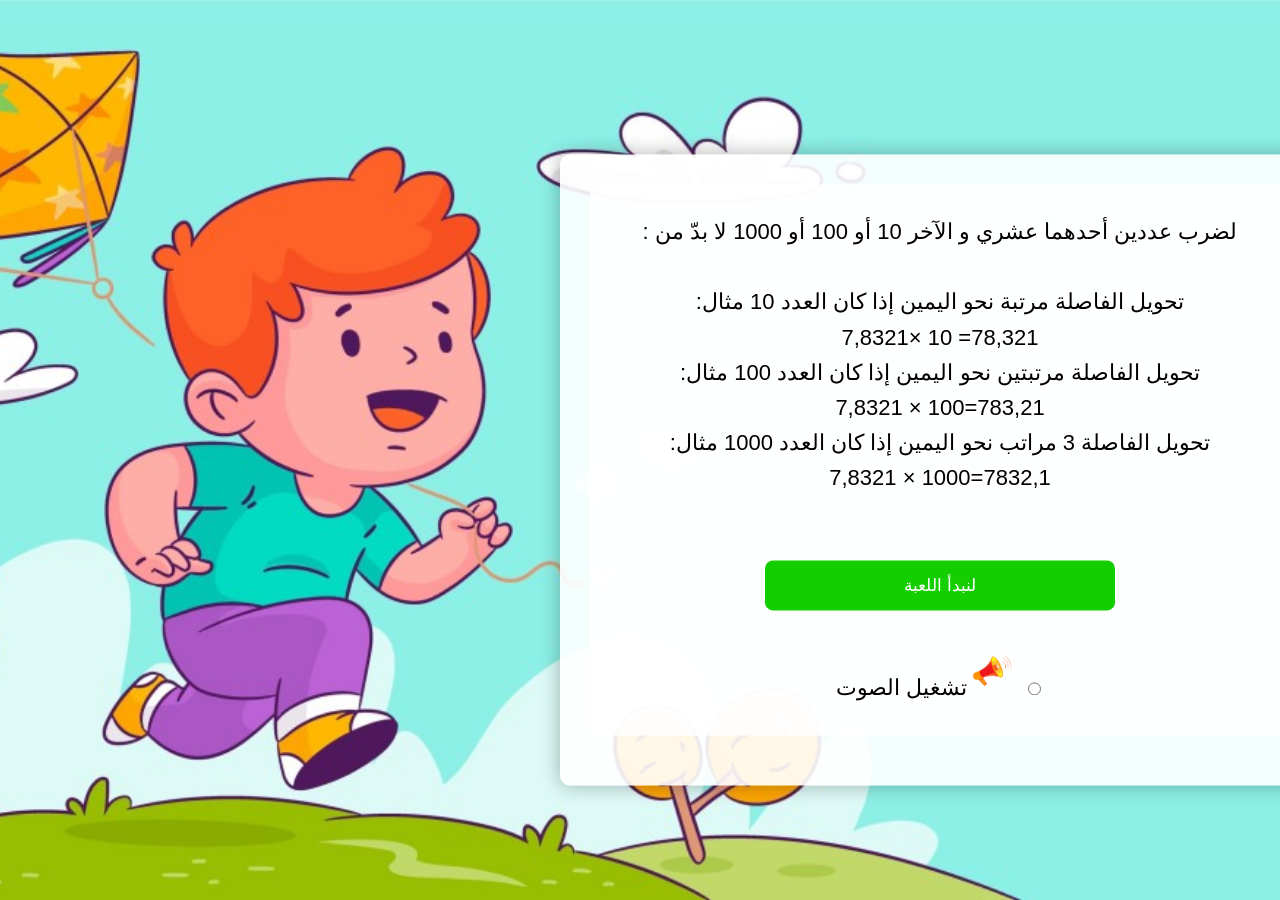
<file: page3.html>
<!DOCTYPE html>
<html lang="en">
<head>
    <meta charset="UTF-8">
    <meta name="viewport" content="width=device-width, initial-scale=1.0">
    <title>Document</title>
    <style>
        button {
    position: relative;
    padding: 12px 35px;
    background: #15ce00;
    font-size: 17px;
    font-weight: 500;
    color: white;
    border: 3px solid #15ce00;
    border-radius: 8px;
    box-shadow: 0 0 0 #15ce00;
    transition: all 0.5s ease-in-out;
    cursor: pointer;
    align-content: center;
    width: 350px;
    height: 50px;
    margin-top: -10px;
  }
  button.back {
    padding: 0;
    background: none;
    font-size: inherit;
    font-weight: inherit;
    color: inherit;
    border: none;
    border-radius: 0;
    box-shadow: none;
    transition: none;
    cursor: pointer;
    width: 160px;
    height: 80px;
    text-align: left;
    display: inline-flex;
    align-items: center;
}

button.back img {
    margin-right: 5px;
}
  .c1{
    align-content: center;
    text-align: center;
    padding-top: 20%;
    padding-left: 60%;
   
  }
  
  .star-1 {
    position: absolute;
    top: 20%;
    left: 20%;
    width: 25px;
    height: auto;
    filter: drop-shadow(0 0 0 #fffdef);
    z-index: -5;
    transition: all 1s cubic-bezier(0.05, 0.83, 0.43, 0.96);
  }
  
  .star-2 {
    position: absolute;
    top: 45%;
    left: 45%;
    width: 15px;
    height: auto;
    filter: drop-shadow(0 0 0 #fffdef);
    z-index: -5;
    transition: all 1s cubic-bezier(0, 0.4, 0, 1.01);
  }
  
  .star-3 {
    position: absolute;
    top: 40%;
    left: 40%;
    width: 5px;
    height: auto;
    filter: drop-shadow(0 0 0 #fffdef);
    z-index: -5;
    transition: all 1s cubic-bezier(0, 0.4, 0, 1.01);
  }
  
  .star-4 {
    position: absolute;
    top: 20%;
    left: 40%;
    width: 8px;
    height: auto;
    filter: drop-shadow(0 0 0 #fffdef);
    z-index: -5;
    transition: all 0.8s cubic-bezier(0, 0.4, 0, 1.01);
  }
  
  .star-5 {
    position: absolute;
    top: 25%;
    left: 45%;
    width: 15px;
    height: auto;
    filter: drop-shadow(0 0 0 #fffdef);
    z-index: -5;
    transition: all 0.6s cubic-bezier(0, 0.4, 0, 1.01);
  }
  
  .star-6 {
    position: absolute;
    top: 5%;
    left: 50%;
    width: 5px;
    height: auto;
    filter: drop-shadow(0 0 0 #fffdef);
    z-index: -5;
    transition: all 0.8s ease;
  }
  
  button:hover {
    background: transparent;
    color: #02be09;
    box-shadow: 0 0 25px #fec1958c;
  }
  
  button:hover .star-1 {
    position: absolute;
    top: -80%;
    left: -30%;
    width: 25px;
    height: auto;
    filter: drop-shadow(0 0 10px #fffdef);
    z-index: 2;
  }
  
  button:hover .star-2 {
    position: absolute;
    top: -25%;
    left: 10%;
    width: 15px;
    height: auto;
    filter: drop-shadow(0 0 10px #fffdef);
    z-index: 2;
  }
  
  button:hover .star-3 {
    position: absolute;
    top: 55%;
    left: 25%;
    width: 5px;
    height: auto;
    filter: drop-shadow(0 0 10px #fffdef);
    z-index: 2;
  }
  
  button:hover .star-4 {
    position: absolute;
    top: 30%;
    left: 80%;
    width: 8px;
    height: auto;
    filter: drop-shadow(0 0 10px #fffdef);
    z-index: 2;
  }
  
  button:hover .star-5 {
    position: absolute;
    top: 25%;
    left: 115%;
    width: 15px;
    height: auto;
    filter: drop-shadow(0 0 10px #fffdef);
    z-index: 2;
  }
  
  button:hover .star-6 {
    position: absolute;
    top: 5%;
    left: 60%;
    width: 5px;
    height: auto;
    filter: drop-shadow(0 0 10px #fffdef);
    z-index: 2;
  }
  
  .fil0 {
    fill: #fffdef;
  }
  
        body {
            background-image: url('bg.png');
            background-size: cover;
            background-repeat: no-repeat;
            background-position: center;
            margin: 0;
            padding: 0;
            height: 100vh;
            display: flex;
            justify-content: center;
            align-items: center;
        }

        .message-container {
            position: fixed;
            top: 50%;
            left: 50%;
            transform: translate(-50%, -50%);
            background-color: rgba(255, 255, 255, 0.9);
            border-radius: 10px;
            padding: 30px;
            box-shadow: 0 0 20px rgba(0, 0, 0, 0.3);
            z-index: 1000;
            max-width: 80%; /* Reduced width */
            text-align: center;
            opacity: 0;
            animation: slideIn 0.5s ease forwards;
            width: 700px;
            margin-top: 20px;
            margin-left: 300px;
        }

        .message {
            font-size: 22px;
            line-height: 1.6;
            color: #000000;
            font-family: 'Segoe UI', Tahoma, Geneva, Verdana, sans-serif;
            margin-bottom: 20px;
            background-color: rgba(255, 255, 255, 0.9);
            padding: 30px;
            border-radius: 10px;
            direction: rtl; /* Right-to-left direction */
            animation: fadeIn 0.5s ease forwards;
        }

        @keyframes slideIn {
            from {
                opacity: 0;
                transform: translate(-50%, -60%); /* Initial position above the center */
            }
            to {
                opacity: 1;
                transform: translate(-50%, -50%); /* Final centered position */
            }
        }

        @keyframes fadeIn {
            from {
                opacity: 0;
            }
            to {
                opacity: 1;
            }
        }
    </style>
</head>
<body onload="playAudio()">
    <div class="message-container">
        <div class="message">
            <span>
              لضرب عددين أحدهما عشري و الآخر 10 أو 100 أو 1000 لا بدّ من :                <br><br>
                 تحويل الفاصلة مرتبة نحو اليمين إذا كان العدد 10 مثال:<br>78,321= 10 ×7,8321<br>
                 تحويل الفاصلة مرتبتين نحو اليمين إذا كان العدد 100 مثال: <br> 783,21=100 × 7,8321<br>
                 تحويل الفاصلة 3 مراتب نحو اليمين إذا كان العدد 1000 مثال: <br> 7832,1=1000 × 7,8321<br><br>
                <br>

                <button class="b" onclick="goToNewPage() ">
                    لنبدأ اللعبة
                    <div class="star-1">
                      <svg
                        xmlns="http://www.w3.org/2000/svg"
                        xml:space="preserve"
                        version="1.1"
                        style="shape-rendering:geometricPrecision; text-rendering:geometricPrecision; image-rendering:optimizeQuality; fill-rule:evenodd; clip-rule:evenodd"
                        viewBox="0 0 784.11 815.53"
                        xmlns:xlink="http://www.w3.org/1999/xlink"
                      >
                        <defs></defs>
                        <g id="Layer_x0020_1">
                          <metadata id="CorelCorpID_0Corel-Layer"></metadata>
                          <path
                            class="fil0"
                            d="M392.05 0c-20.9,210.08 -184.06,378.41 -392.05,407.78 207.96,29.37 371.12,197.68 392.05,407.74 20.93,-210.06 184.09,-378.37 392.05,-407.74 -207.98,-29.38 -371.16,-197.69 -392.06,-407.78z"
                          ></path>
                        </g>
                      </svg>
                    </div>
                    <div class="star-2">
                      <svg
                        xmlns="http://www.w3.org/2000/svg"
                        xml:space="preserve"
                        version="1.1"
                        style="shape-rendering:geometricPrecision; text-rendering:geometricPrecision; image-rendering:optimizeQuality; fill-rule:evenodd; clip-rule:evenodd"
                        viewBox="0 0 784.11 815.53"
                        xmlns:xlink="http://www.w3.org/1999/xlink"
                      >
                        <defs></defs>
                        <g id="Layer_x0020_1">
                          <metadata id="CorelCorpID_0Corel-Layer"></metadata>
                          <path
                            class="fil0"
                            d="M392.05 0c-20.9,210.08 -184.06,378.41 -392.05,407.78 207.96,29.37 371.12,197.68 392.05,407.74 20.93,-210.06 184.09,-378.37 392.05,-407.74 -207.98,-29.38 -371.16,-197.69 -392.06,-407.78z"
                          ></path>
                        </g>
                      </svg>
                    </div>
                    <div class="star-3">
                      <svg
                        xmlns="http://www.w3.org/2000/svg"
                        xml:space="preserve"
                        version="1.1"
                        style="shape-rendering:geometricPrecision; text-rendering:geometricPrecision; image-rendering:optimizeQuality; fill-rule:evenodd; clip-rule:evenodd"
                        viewBox="0 0 784.11 815.53"
                        xmlns:xlink="http://www.w3.org/1999/xlink"
                      >
                        <defs></defs>
                        <g id="Layer_x0020_1">
                          <metadata id="CorelCorpID_0Corel-Layer"></metadata>
                          <path
                            class="fil0"
                            d="M392.05 0c-20.9,210.08 -184.06,378.41 -392.05,407.78 207.96,29.37 371.12,197.68 392.05,407.74 20.93,-210.06 184.09,-378.37 392.05,-407.74 -207.98,-29.38 -371.16,-197.69 -392.06,-407.78z"
                          ></path>
                        </g>
                      </svg>
                    </div>
                    <div class="star-4">
                      <svg
                        xmlns="http://www.w3.org/2000/svg"
                        xml:space="preserve"
                        version="1.1"
                        style="shape-rendering:geometricPrecision; text-rendering:geometricPrecision; image-rendering:optimizeQuality; fill-rule:evenodd; clip-rule:evenodd"
                        viewBox="0 0 784.11 815.53"
                        xmlns:xlink="http://www.w3.org/1999/xlink"
                      >
                        <defs></defs>
                        <g id="Layer_x0020_1">
                          <metadata id="CorelCorpID_0Corel-Layer"></metadata>
                          <path
                            class="fil0"
                            d="M392.05 0c-20.9,210.08 -184.06,378.41 -392.05,407.78 207.96,29.37 371.12,197.68 392.05,407.74 20.93,-210.06 184.09,-378.37 392.05,-407.74 -207.98,-29.38 -371.16,-197.69 -392.06,-407.78z"
                          ></path>
                        </g>
                      </svg>
                    </div>
                    <div class="star-5">
                      <svg
                        xmlns="http://www.w3.org/2000/svg"
                        xml:space="preserve"
                        version="1.1"
                        style="shape-rendering:geometricPrecision; text-rendering:geometricPrecision; image-rendering:optimizeQuality; fill-rule:evenodd; clip-rule:evenodd"
                        viewBox="0 0 784.11 815.53"
                        xmlns:xlink="http://www.w3.org/1999/xlink"
                      >
                        <defs></defs>
                        <g id="Layer_x0020_1">
                          <metadata id="CorelCorpID_0Corel-Layer"></metadata>
                          <path
                            class="fil0"
                            d="M392.05 0c-20.9,210.08 -184.06,378.41 -392.05,407.78 207.96,29.37 371.12,197.68 392.05,407.74 20.93,-210.06 184.09,-378.37 392.05,-407.74 -207.98,-29.38 -371.16,-197.69 -392.06,-407.78z"
                          ></path>
                        </g>
                      </svg>
                    </div>
                    <div class="star-6">
                      <svg
                        xmlns="http://www.w3.org/2000/svg"
                        xml:space="preserve"
                        version="1.1"
                        style="shape-rendering:geometricPrecision; text-rendering:geometricPrecision; image-rendering:optimizeQuality; fill-rule:evenodd; clip-rule:evenodd"
                        viewBox="0 0 784.11 815.53"
                        xmlns:xlink="http://www.w3.org/1999/xlink"
                      >
                        <defs></defs>
                        <g id="Layer_x0020_1">
                          <metadata id="CorelCorpID_0Corel-Layer"></metadata>
                          <path
                            class="fil0"
                            d="M392.05 0c-20.9,210.08 -184.06,378.41 -392.05,407.78 207.96,29.37 371.12,197.68 392.05,407.74 20.93,-210.06 184.09,-378.37 392.05,-407.74 -207.98,-29.38 -371.16,-197.69 -392.06,-407.78z"
                          ></path>
                        </g>
                      </svg>
                    </div>
                  </button><br><br>
                  <input type="radio" id="radioSound">
                  <label for="radioSound"><img src="speaker.png" alt="Speaker Icon" width="50">تشغيل الصوت</label>
              </div>
          </div>
          <audio id="audio" src="welcome.mp3"></audio>
            </span>
        </div>
    </div>

    <script>
function goToNewPage() {
    // Navigate to a new page
    window.location.href = "quiz/index1.html";
}
function playAudio() {
            // Get the audio element
            var audio = document.getElementById("audio");
            // Check if the audio element exists
            if (audio) {
                // Play the audio
                audio.play().catch(function(error) {
                    // Log any errors to the console
                    console.error('Failed to play audio:', error);
                });
            } else {
                // Log an error if the audio element is not found
                console.error('Audio element not found');
            }
        }

        // Add event listener to the radio button
        var radioSound = document.getElementById("radioSound");
        if (radioSound) {
            radioSound.addEventListener("click", function() {
                // Play the audio when the radio button is clicked
                playAudio();
            });
        }
    </script>
</body>
</html>
</file>
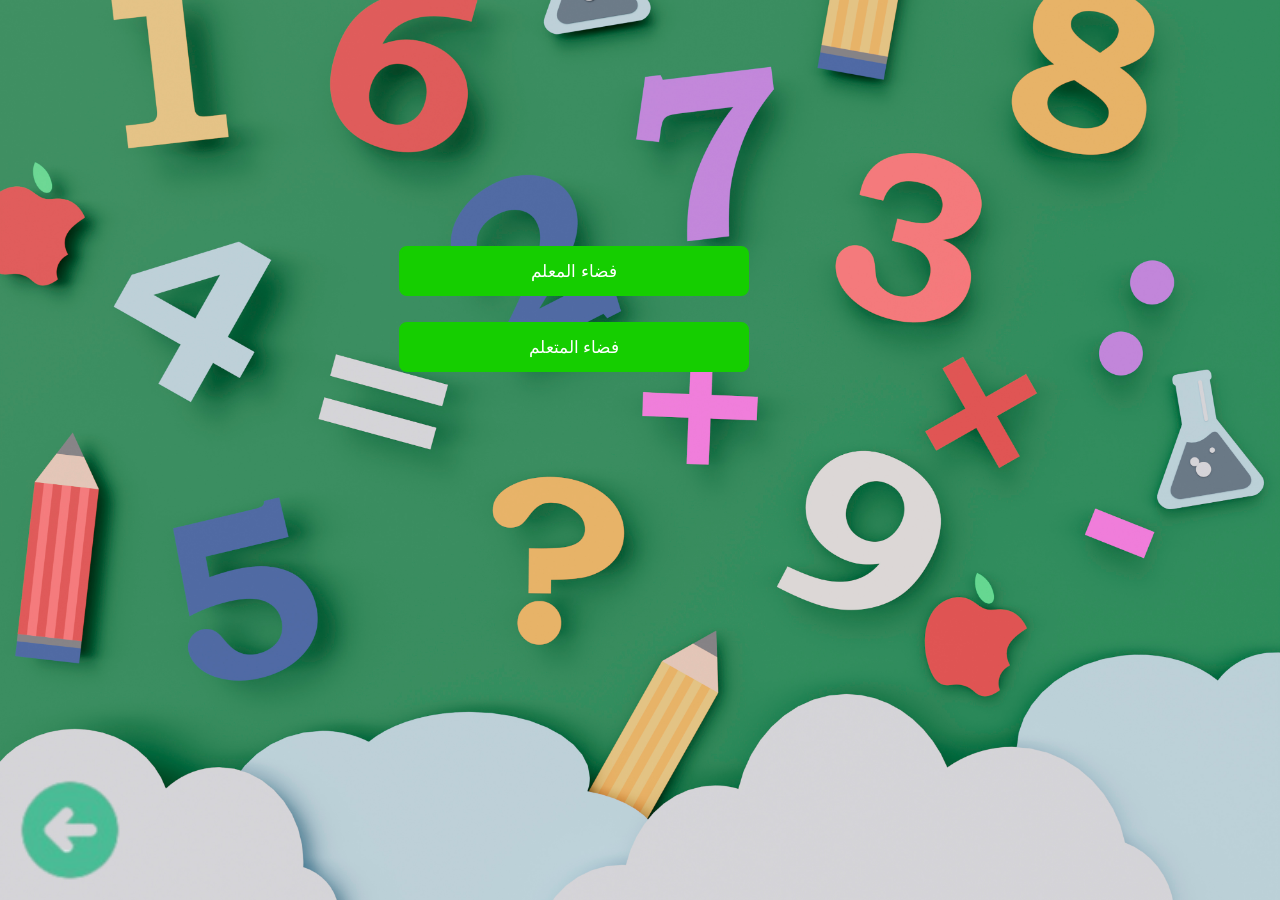
<file: page4.html>
<!DOCTYPE html>
<html lang="en">
<head>
    <meta charset="UTF-8">
    <meta name="viewport" content="width=device-width, initial-scale=1.0">
    <title>Document</title>
    <style>
        body {
            background-image: url('math1.jpg');
            background-size: cover;
            background-repeat: no-repeat;
            background-position: center;
            margin: 0;
            padding: 0;
            height: 100vh;
        }
       
.c1 {
  align-content: center;
  text-align: center;
  margin-left: -900px; /* Adjust as needed */
}
        @media screen and (max-width: 570px) {
          .c1 {
              margin-left: auto; /* Center align on smaller screens */
              padding-top: 50% !important; /* Adjust as needed */
          }
      }
       
    </style>
    <link rel="stylesheet" href="style.css">
</head>
<body>
    <div class="c1">
        <a href="page2.html">
            <button class="b" onclick="play1()">
                فضاء المعلم
                <div class="star-1">
                  <svg
                    xmlns="http://www.w3.org/2000/svg"
                    xml:space="preserve"
                    version="1.1"
                    style="shape-rendering:geometricPrecision; text-rendering:geometricPrecision; image-rendering:optimizeQuality; fill-rule:evenodd; clip-rule:evenodd"
                    viewBox="0 0 784.11 815.53"
                    xmlns:xlink="http://www.w3.org/1999/xlink"
                  >
                    <defs></defs>
                    <g id="Layer_x0020_1">
                      <metadata id="CorelCorpID_0Corel-Layer"></metadata>
                      <path
                        class="fil0"
                        d="M392.05 0c-20.9,210.08 -184.06,378.41 -392.05,407.78 207.96,29.37 371.12,197.68 392.05,407.74 20.93,-210.06 184.09,-378.37 392.05,-407.74 -207.98,-29.38 -371.16,-197.69 -392.06,-407.78z"
                      ></path>
                    </g>
                  </svg>
                </div>
                <div class="star-2">
                  <svg
                    xmlns="http://www.w3.org/2000/svg"
                    xml:space="preserve"
                    version="1.1"
                    style="shape-rendering:geometricPrecision; text-rendering:geometricPrecision; image-rendering:optimizeQuality; fill-rule:evenodd; clip-rule:evenodd"
                    viewBox="0 0 784.11 815.53"
                    xmlns:xlink="http://www.w3.org/1999/xlink"
                  >
                    <defs></defs>
                    <g id="Layer_x0020_1">
                      <metadata id="CorelCorpID_0Corel-Layer"></metadata>
                      <path
                        class="fil0"
                        d="M392.05 0c-20.9,210.08 -184.06,378.41 -392.05,407.78 207.96,29.37 371.12,197.68 392.05,407.74 20.93,-210.06 184.09,-378.37 392.05,-407.74 -207.98,-29.38 -371.16,-197.69 -392.06,-407.78z"
                      ></path>
                    </g>
                  </svg>
                </div>
                <div class="star-3">
                  <svg
                    xmlns="http://www.w3.org/2000/svg"
                    xml:space="preserve"
                    version="1.1"
                    style="shape-rendering:geometricPrecision; text-rendering:geometricPrecision; image-rendering:optimizeQuality; fill-rule:evenodd; clip-rule:evenodd"
                    viewBox="0 0 784.11 815.53"
                    xmlns:xlink="http://www.w3.org/1999/xlink"
                  >
                    <defs></defs>
                    <g id="Layer_x0020_1">
                      <metadata id="CorelCorpID_0Corel-Layer"></metadata>
                      <path
                        class="fil0"
                        d="M392.05 0c-20.9,210.08 -184.06,378.41 -392.05,407.78 207.96,29.37 371.12,197.68 392.05,407.74 20.93,-210.06 184.09,-378.37 392.05,-407.74 -207.98,-29.38 -371.16,-197.69 -392.06,-407.78z"
                      ></path>
                    </g>
                  </svg>
                </div>
                <div class="star-4">
                  <svg
                    xmlns="http://www.w3.org/2000/svg"
                    xml:space="preserve"
                    version="1.1"
                    style="shape-rendering:geometricPrecision; text-rendering:geometricPrecision; image-rendering:optimizeQuality; fill-rule:evenodd; clip-rule:evenodd"
                    viewBox="0 0 784.11 815.53"
                    xmlns:xlink="http://www.w3.org/1999/xlink"
                  >
                    <defs></defs>
                    <g id="Layer_x0020_1">
                      <metadata id="CorelCorpID_0Corel-Layer"></metadata>
                      <path
                        class="fil0"
                        d="M392.05 0c-20.9,210.08 -184.06,378.41 -392.05,407.78 207.96,29.37 371.12,197.68 392.05,407.74 20.93,-210.06 184.09,-378.37 392.05,-407.74 -207.98,-29.38 -371.16,-197.69 -392.06,-407.78z"
                      ></path>
                    </g>
                  </svg>
                </div>
                <div class="star-5">
                  <svg
                    xmlns="http://www.w3.org/2000/svg"
                    xml:space="preserve"
                    version="1.1"
                    style="shape-rendering:geometricPrecision; text-rendering:geometricPrecision; image-rendering:optimizeQuality; fill-rule:evenodd; clip-rule:evenodd"
                    viewBox="0 0 784.11 815.53"
                    xmlns:xlink="http://www.w3.org/1999/xlink"
                  >
                    <defs></defs>
                    <g id="Layer_x0020_1">
                      <metadata id="CorelCorpID_0Corel-Layer"></metadata>
                      <path
                        class="fil0"
                        d="M392.05 0c-20.9,210.08 -184.06,378.41 -392.05,407.78 207.96,29.37 371.12,197.68 392.05,407.74 20.93,-210.06 184.09,-378.37 392.05,-407.74 -207.98,-29.38 -371.16,-197.69 -392.06,-407.78z"
                      ></path>
                    </g>
                  </svg>
                </div>
                <div class="star-6">
                  <svg
                    xmlns="http://www.w3.org/2000/svg"
                    xml:space="preserve"
                    version="1.1"
                    style="shape-rendering:geometricPrecision; text-rendering:geometricPrecision; image-rendering:optimizeQuality; fill-rule:evenodd; clip-rule:evenodd"
                    viewBox="0 0 784.11 815.53"
                    xmlns:xlink="http://www.w3.org/1999/xlink"
                  >
                    <defs></defs>
                    <g id="Layer_x0020_1">
                      <metadata id="CorelCorpID_0Corel-Layer"></metadata>
                      <path
                        class="fil0"
                        d="M392.05 0c-20.9,210.08 -184.06,378.41 -392.05,407.78 207.96,29.37 371.12,197.68 392.05,407.74 20.93,-210.06 184.09,-378.37 392.05,-407.74 -207.98,-29.38 -371.16,-197.69 -392.06,-407.78z"
                      ></path>
                    </g>
                  </svg>
                </div>
              </button>
            </a>
<br><br><br>
            <a href="page1.html">
              <button class="b" onclick="play1()">
                  فضاء المتعلم
                  <div class="star-1">
                    <svg
                      xmlns="http://www.w3.org/2000/svg"
                      xml:space="preserve"
                      version="1.1"
                      style="shape-rendering:geometricPrecision; text-rendering:geometricPrecision; image-rendering:optimizeQuality; fill-rule:evenodd; clip-rule:evenodd"
                      viewBox="0 0 784.11 815.53"
                      xmlns:xlink="http://www.w3.org/1999/xlink"
                    >
                      <defs></defs>
                      <g id="Layer_x0020_1">
                        <metadata id="CorelCorpID_0Corel-Layer"></metadata>
                        <path
                          class="fil0"
                          d="M392.05 0c-20.9,210.08 -184.06,378.41 -392.05,407.78 207.96,29.37 371.12,197.68 392.05,407.74 20.93,-210.06 184.09,-378.37 392.05,-407.74 -207.98,-29.38 -371.16,-197.69 -392.06,-407.78z"
                        ></path>
                      </g>
                    </svg>
                  </div>
                  <div class="star-2">
                    <svg
                      xmlns="http://www.w3.org/2000/svg"
                      xml:space="preserve"
                      version="1.1"
                      style="shape-rendering:geometricPrecision; text-rendering:geometricPrecision; image-rendering:optimizeQuality; fill-rule:evenodd; clip-rule:evenodd"
                      viewBox="0 0 784.11 815.53"
                      xmlns:xlink="http://www.w3.org/1999/xlink"
                    >
                      <defs></defs>
                      <g id="Layer_x0020_1">
                        <metadata id="CorelCorpID_0Corel-Layer"></metadata>
                        <path
                          class="fil0"
                          d="M392.05 0c-20.9,210.08 -184.06,378.41 -392.05,407.78 207.96,29.37 371.12,197.68 392.05,407.74 20.93,-210.06 184.09,-378.37 392.05,-407.74 -207.98,-29.38 -371.16,-197.69 -392.06,-407.78z"
                        ></path>
                      </g>
                    </svg>
                  </div>
                  <div class="star-3">
                    <svg
                      xmlns="http://www.w3.org/2000/svg"
                      xml:space="preserve"
                      version="1.1"
                      style="shape-rendering:geometricPrecision; text-rendering:geometricPrecision; image-rendering:optimizeQuality; fill-rule:evenodd; clip-rule:evenodd"
                      viewBox="0 0 784.11 815.53"
                      xmlns:xlink="http://www.w3.org/1999/xlink"
                    >
                      <defs></defs>
                      <g id="Layer_x0020_1">
                        <metadata id="CorelCorpID_0Corel-Layer"></metadata>
                        <path
                          class="fil0"
                          d="M392.05 0c-20.9,210.08 -184.06,378.41 -392.05,407.78 207.96,29.37 371.12,197.68 392.05,407.74 20.93,-210.06 184.09,-378.37 392.05,-407.74 -207.98,-29.38 -371.16,-197.69 -392.06,-407.78z"
                        ></path>
                      </g>
                    </svg>
                  </div>
                  <div class="star-4">
                    <svg
                      xmlns="http://www.w3.org/2000/svg"
                      xml:space="preserve"
                      version="1.1"
                      style="shape-rendering:geometricPrecision; text-rendering:geometricPrecision; image-rendering:optimizeQuality; fill-rule:evenodd; clip-rule:evenodd"
                      viewBox="0 0 784.11 815.53"
                      xmlns:xlink="http://www.w3.org/1999/xlink"
                    >
                      <defs></defs>
                      <g id="Layer_x0020_1">
                        <metadata id="CorelCorpID_0Corel-Layer"></metadata>
                        <path
                          class="fil0"
                          d="M392.05 0c-20.9,210.08 -184.06,378.41 -392.05,407.78 207.96,29.37 371.12,197.68 392.05,407.74 20.93,-210.06 184.09,-378.37 392.05,-407.74 -207.98,-29.38 -371.16,-197.69 -392.06,-407.78z"
                        ></path>
                      </g>
                    </svg>
                  </div>
                  <div class="star-5">
                    <svg
                      xmlns="http://www.w3.org/2000/svg"
                      xml:space="preserve"
                      version="1.1"
                      style="shape-rendering:geometricPrecision; text-rendering:geometricPrecision; image-rendering:optimizeQuality; fill-rule:evenodd; clip-rule:evenodd"
                      viewBox="0 0 784.11 815.53"
                      xmlns:xlink="http://www.w3.org/1999/xlink"
                    >
                      <defs></defs>
                      <g id="Layer_x0020_1">
                        <metadata id="CorelCorpID_0Corel-Layer"></metadata>
                        <path
                          class="fil0"
                          d="M392.05 0c-20.9,210.08 -184.06,378.41 -392.05,407.78 207.96,29.37 371.12,197.68 392.05,407.74 20.93,-210.06 184.09,-378.37 392.05,-407.74 -207.98,-29.38 -371.16,-197.69 -392.06,-407.78z"
                        ></path>
                      </g>
                    </svg>
                  </div>
                  <div class="star-6">
                    <svg
                      xmlns="http://www.w3.org/2000/svg"
                      xml:space="preserve"
                      version="1.1"
                      style="shape-rendering:geometricPrecision; text-rendering:geometricPrecision; image-rendering:optimizeQuality; fill-rule:evenodd; clip-rule:evenodd"
                      viewBox="0 0 784.11 815.53"
                      xmlns:xlink="http://www.w3.org/1999/xlink"
                    >
                      <defs></defs>
                      <g id="Layer_x0020_1">
                        <metadata id="CorelCorpID_0Corel-Layer"></metadata>
                        <path
                          class="fil0"
                          d="M392.05 0c-20.9,210.08 -184.06,378.41 -392.05,407.78 207.96,29.37 371.12,197.68 392.05,407.74 20.93,-210.06 184.09,-378.37 392.05,-407.74 -207.98,-29.38 -371.16,-197.69 -392.06,-407.78z"
                        ></path>
                      </g>
                    </svg>
                  </div>
                </button>
              </a>
        </div>
       <div>
        <button onclick="backfonction()" style="text-align: end; background-color: transparent;border-color: transparent;align-items: bottom ;width: 50px;height: 50px;"><img src="flech.png" style="width: 100px;height: 100px;" class="bottom-left-element" alt=""></button>
       </div>
       <script>
        function backfonction() {
          window.history.back();
        }
       </script>
</body>
</html>
</file>
<file: style.css>
.b {
  position: relative;
  padding: 12px 35px;
  background: #15ce00;
  font-size: 17px;
  font-weight: 500;
  color: white;
  border: 3px solid #15ce00;
  border-radius: 8px;
  box-shadow: 0 0 0 #15ce00;
  transition: all 0.5s ease-in-out;
  cursor: pointer;
  align-content: center;
  width: 350px;
  height: 50px;
  margin-top: -10px;
}
.b2 {
  position: relative;
  padding: 12px 35px;
  background: #15ce00;
  font-size: 17px;
  font-weight: 500;
  color: white;
  border: 3px solid #15ce00;
  border-radius: 8px;
  box-shadow: 0 0 0 #15ce00;
  transition: all 0.5s ease-in-out;
  cursor: pointer;
  align-content: center;
  width: 350px;
  height: 50px;
  margin-top: -10px;
}
@media screen and (max-width: 570px) {
    .b2 {
      position: relative;
      padding: 12px 35px;
      background: #15ce00;
      font-size: 17px;
      font-weight: 500;
      color: white;
      border: 3px solid #15ce00;
      border-radius: 8px;
      box-shadow: 0 0 0 #15ce00;
      transition: all 0.5s ease-in-out;
      cursor: pointer;
      align-content: center;
      width: 100px;
      height: 50px;
      margin-top: -10px;
    }
  }
  .bottom-left-element {
    position: fixed;
    bottom: 10px; /* Adjust as needed */
    left: 10px; /* Adjust as needed */
    color: #fff; /* Example text color */
    padding: 10px;
  }
  .bottom-left-element:hover {
    position: fixed;
    bottom: 10px; /* Adjust as needed */
    left: 10px; /* Adjust as needed */
    background-color: rgb(255, 255, 255); /* Example background color */
    color: #ffffff; /* Example text color */
    padding: 10px;
    border-radius: 50%;
  }
  button.back {
    padding: 0;
    background: none;
    font-size: inherit;
    font-weight: inherit;
    color: inherit;
    border: none;
    border-radius: 0;
    box-shadow: none;
    transition: none;
    cursor: pointer;
    width: 160px;
    height: 80px;
    text-align: left;
    display: inline-flex;
    align-items: center;
}

button.back img {
    margin-right: 5px;
}
  .c1{
    align-content: center;
    text-align: center;
    padding-top: 20%;
    padding-left: 60%;
   
  }
  
  .star-1 {
    position: absolute;
    top: 20%;
    left: 20%;
    width: 25px;
    height: auto;
    filter: drop-shadow(0 0 0 #fffdef);
    z-index: -5;
    transition: all 1s cubic-bezier(0.05, 0.83, 0.43, 0.96);
  }
  
  .star-2 {
    position: absolute;
    top: 45%;
    left: 45%;
    width: 15px;
    height: auto;
    filter: drop-shadow(0 0 0 #fffdef);
    z-index: -5;
    transition: all 1s cubic-bezier(0, 0.4, 0, 1.01);
  }
  
  .star-3 {
    position: absolute;
    top: 40%;
    left: 40%;
    width: 5px;
    height: auto;
    filter: drop-shadow(0 0 0 #fffdef);
    z-index: -5;
    transition: all 1s cubic-bezier(0, 0.4, 0, 1.01);
  }
  
  .star-4 {
    position: absolute;
    top: 20%;
    left: 40%;
    width: 8px;
    height: auto;
    filter: drop-shadow(0 0 0 #fffdef);
    z-index: -5;
    transition: all 0.8s cubic-bezier(0, 0.4, 0, 1.01);
  }
  
  .star-5 {
    position: absolute;
    top: 25%;
    left: 45%;
    width: 15px;
    height: auto;
    filter: drop-shadow(0 0 0 #fffdef);
    z-index: -5;
    transition: all 0.6s cubic-bezier(0, 0.4, 0, 1.01);
  }
  
  .star-6 {
    position: absolute;
    top: 5%;
    left: 50%;
    width: 5px;
    height: auto;
    filter: drop-shadow(0 0 0 #fffdef);
    z-index: -5;
    transition: all 0.8s ease;
  }
  
  button:hover {
    background: transparent;
    color: #02be09;
    box-shadow: 0 0 25px #fec1958c;
  }
  
  button:hover .star-1 {
    position: absolute;
    top: -80%;
    left: -30%;
    width: 25px;
    height: auto;
    filter: drop-shadow(0 0 10px #fffdef);
    z-index: 2;
  }
  
  button:hover .star-2 {
    position: absolute;
    top: -25%;
    left: 10%;
    width: 15px;
    height: auto;
    filter: drop-shadow(0 0 10px #fffdef);
    z-index: 2;
  }
  
  button:hover .star-3 {
    position: absolute;
    top: 55%;
    left: 25%;
    width: 5px;
    height: auto;
    filter: drop-shadow(0 0 10px #fffdef);
    z-index: 2;
  }
  
  button:hover .star-4 {
    position: absolute;
    top: 30%;
    left: 80%;
    width: 8px;
    height: auto;
    filter: drop-shadow(0 0 10px #fffdef);
    z-index: 2;
  }
  
  button:hover .star-5 {
    position: absolute;
    top: 25%;
    left: 115%;
    width: 15px;
    height: auto;
    filter: drop-shadow(0 0 10px #fffdef);
    z-index: 2;
  }
  
  button:hover .star-6 {
    position: absolute;
    top: 5%;
    left: 60%;
    width: 5px;
    height: auto;
    filter: drop-shadow(0 0 10px #fffdef);
    z-index: 2;
  }
  
  .fil0 {
    fill: #fffdef;
  }
</file>
